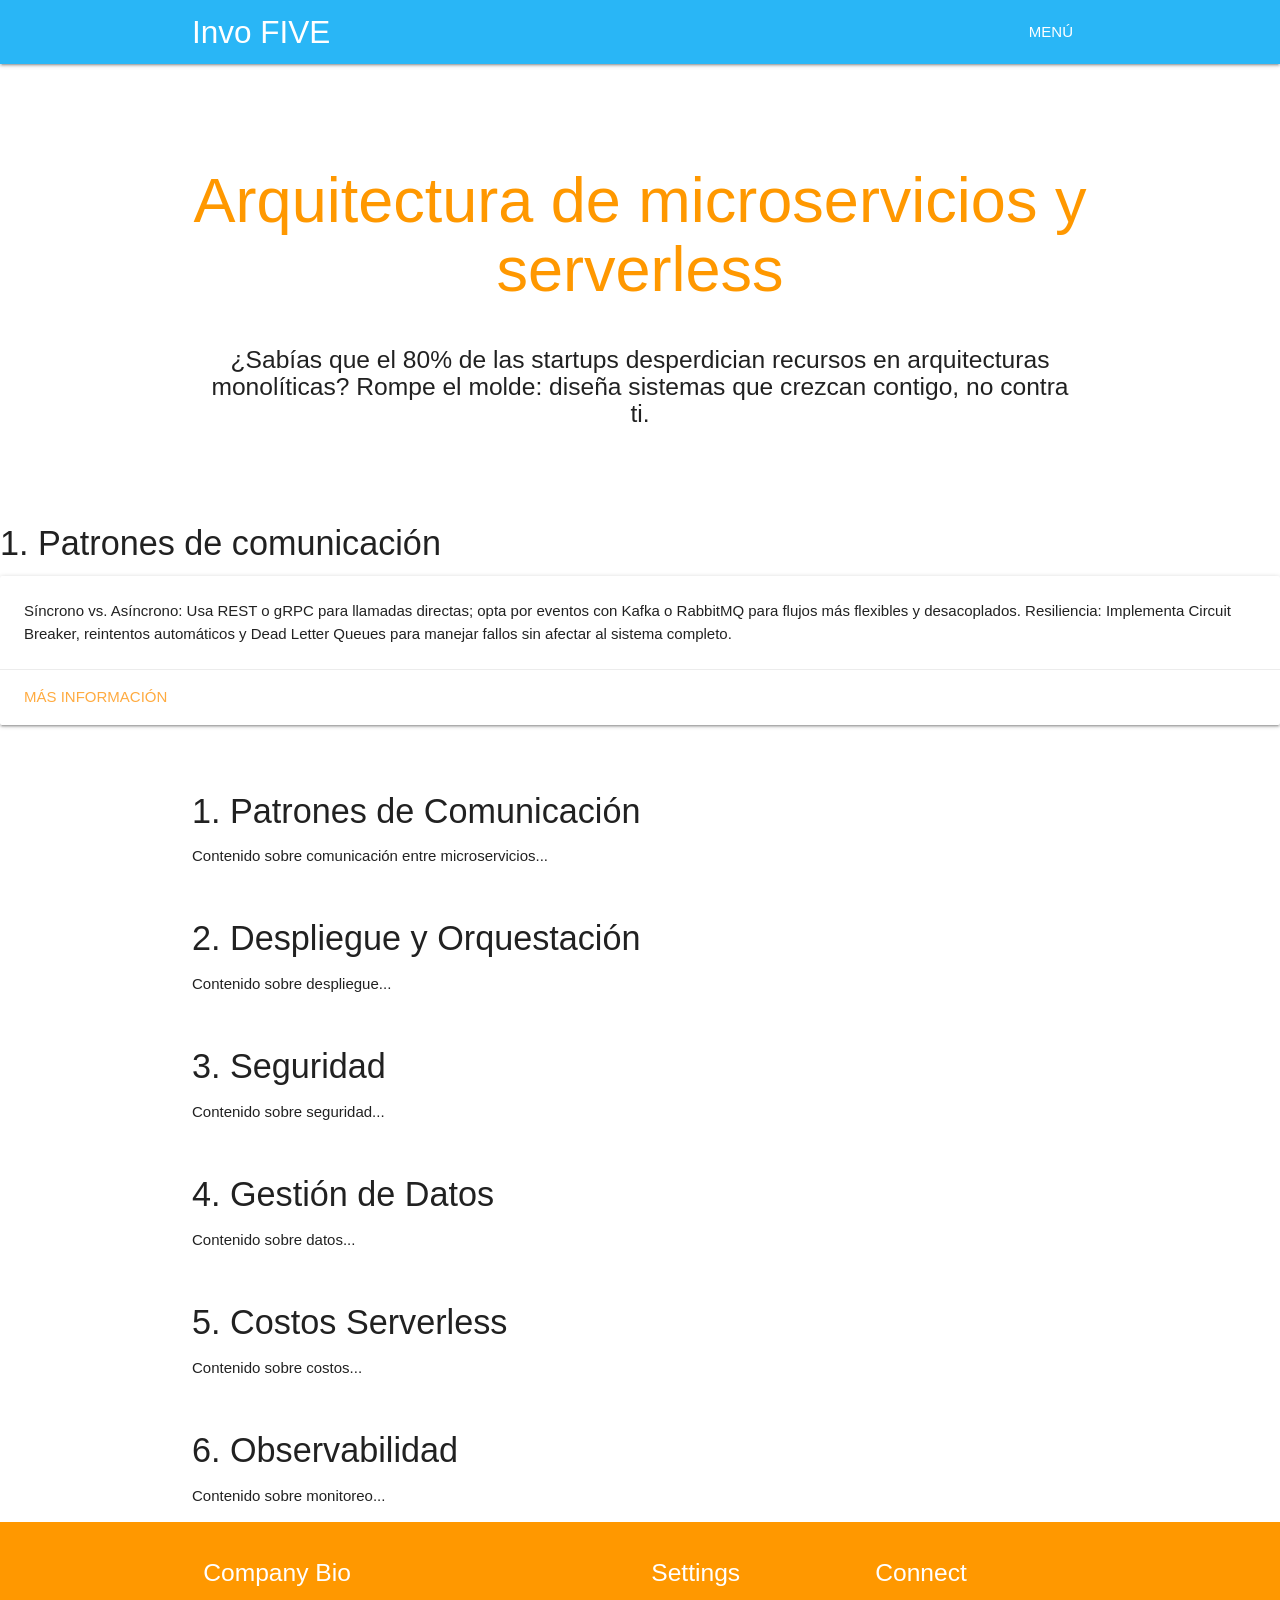
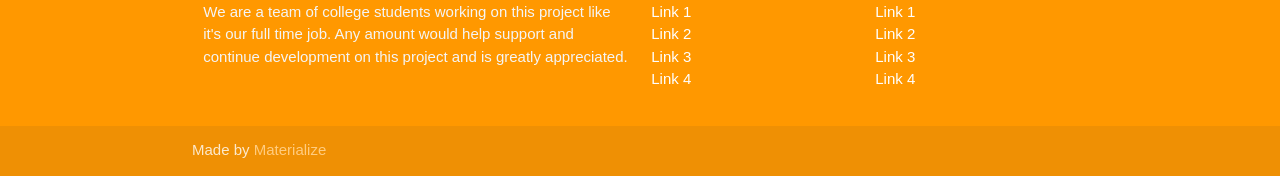
<file: starter-template/starter-template/index.html>
<!DOCTYPE html>
<html lang="en">
<head>
  <meta http-equiv="Content-Type" content="text/html; charset=UTF-8"/>
  <meta name="viewport" content="width=device-width, initial-scale=1, maximum-scale=1.0"/>
  <title>Starter Template - Materialize</title>
  <!-- CSS  -->
  <link href="https://fonts.googleapis.com/icon?family=Material+Icons" rel="stylesheet">
  <link href="css/materialize.css" type="text/css" rel="stylesheet" media="screen,projection"/>
  <link href="css/style.css" type="text/css" rel="stylesheet" media="screen,projection"/>
</head>
<body>
  <nav class="light-blue lighten-1" role="navigation">
    <div class="nav-wrapper container">
      <a id="logo-container" href="#" class="brand-logo">Invo FIVE</a>
      <ul class="right hide-on-med-and-down">
        <li><a href="#">MENÚ</a></li>
      </ul>
      <ul id="nav-mobile" class="sidenav">
        <li><a href="#">MENÚ</a></li>
        <li><div class="divider"></div></li>
        <li><a class="waves-effect" href="#patrones">1. Patrones de Comunicación</a></li>
        <li><a class="waves-effect" href="#despliegue">2. Despliegue y Orquestación</a></li>
        <li><a class="waves-effect" href="#seguridad">3. Seguridad</a></li>
        <li><a class="waves-effect" href="#datos">4. Gestión de Datos</a></li>
        <li><a class="waves-effect" href="#costos">5. Costos Serverless</a></li>
        <li><a class="waves-effect" href="#observabilidad">6. Observabilidad</a></li>
      </ul>
      <a href="#" data-target="nav-mobile" class="sidenav-trigger"><i class="material-icons">menu</i></a>
    </div>
  </nav>

  <!-- Banner principal -->
  <div class="section no-pad-bot" id="index-banner">
    <div class="container">
      <br><br>
      <h1 class="header center orange-text">Arquitectura de microservicios y serverless</h1>
      <div class="row center">
        <h5 class="header col s12 light">¿Sabías que el 80% de las startups desperdician recursos en arquitecturas monolíticas? Rompe el molde: diseña sistemas que crezcan contigo, no contra ti.</h5>
      </div>
      <br><br>
    </div>
  </div>

    <div class="col s12 m7">
    <h4 class="header">1. Patrones de comunicación</h4>
    <div class="card horizontal">
      <div class="card-image">
      </div>
      <div class="card-stacked">
        <div class="card-content">
          <p>Síncrono vs. Asíncrono: Usa REST o gRPC para llamadas
            directas; opta por eventos con Kafka o RabbitMQ para
            flujos más flexibles y desacoplados.
            Resiliencia: Implementa Circuit Breaker,
            reintentos automáticos y Dead Letter Queues para 
            manejar fallos sin afectar al sistema completo.</p>
        </div>
        <div class="card-action">
          <a href="#">Más información</a>
        </div>
      </div>
    </div>
  </div>
  
  <!-- Sección 1 -->
  <div class="container">
    <div class="section">
      <!-- Sección 1 -->
      <div id="patrones" class="section scrollspy">
        <h4>1. Patrones de Comunicación</h4>
        <p>Contenido sobre comunicación entre microservicios...</p>
      </div>

      <!-- Sección 2 -->
      <div id="despliegue" class="section scrollspy">
        <h4>2. Despliegue y Orquestación</h4>
        <p>Contenido sobre despliegue...</p>
      </div>

      <!-- Sección 3 -->
      <div id="seguridad" class="section scrollspy">
        <h4>3. Seguridad</h4>
        <p>Contenido sobre seguridad...</p>
      </div>

      <!-- Sección 4 -->
      <div id="datos" class="section scrollspy">
        <h4>4. Gestión de Datos</h4>
        <p>Contenido sobre datos...</p>
      </div>

      <!-- Sección 5 -->
      <div id="costos" class="section scrollspy">
        <h4>5. Costos Serverless</h4>
        <p>Contenido sobre costos...</p>
      </div>

      <!-- Sección 6 -->
      <div id="observabilidad" class="section scrollspy">
        <h4>6. Observabilidad</h4>
        <p>Contenido sobre monitoreo...</p>
      </div>
    </div> <!-- Cierre de div.section -->
  </div> <!-- Cierre de div.container -->

  <!-- Footer -->
  <footer class="page-footer orange">
    <div class="container">
      <div class="row">
        <div class="col l6 s12">
          <h5 class="white-text">Company Bio</h5>
          <p class="grey-text text-lighten-4">We are a team of college students working on this project like it's our full time job. Any amount would help support and continue development on this project and is greatly appreciated.</p>
        </div>
        <div class="col l3 s12">
          <h5 class="white-text">Settings</h5>
          <ul>
            <li><a class="white-text" href="#!">Link 1</a></li>
            <li><a class="white-text" href="#!">Link 2</a></li>
            <li><a class="white-text" href="#!">Link 3</a></li>
            <li><a class="white-text" href="#!">Link 4</a></li>
          </ul>
        </div>
        <div class="col l3 s12">
          <h5 class="white-text">Connect</h5>
          <ul>
            <li><a class="white-text" href="#!">Link 1</a></li>
            <li><a class="white-text" href="#!">Link 2</a></li>
            <li><a class="white-text" href="#!">Link 3</a></li>
            <li><a class="white-text" href="#!">Link 4</a></li>
          </ul>
        </div>
      </div>
    </div>
    <div class="footer-copyright">
      <div class="container">
        Made by <a class="orange-text text-lighten-3" href="http://materializecss.com">Materialize</a>
      </div>
    </div>
  </footer>

  <!-- Scripts -->
  <script src="https://code.jquery.com/jquery-2.1.1.min.js"></script>
  <script src="js/materialize.js"></script>
  <script src="js/init.js"></script>
</body>
</html>
</file>
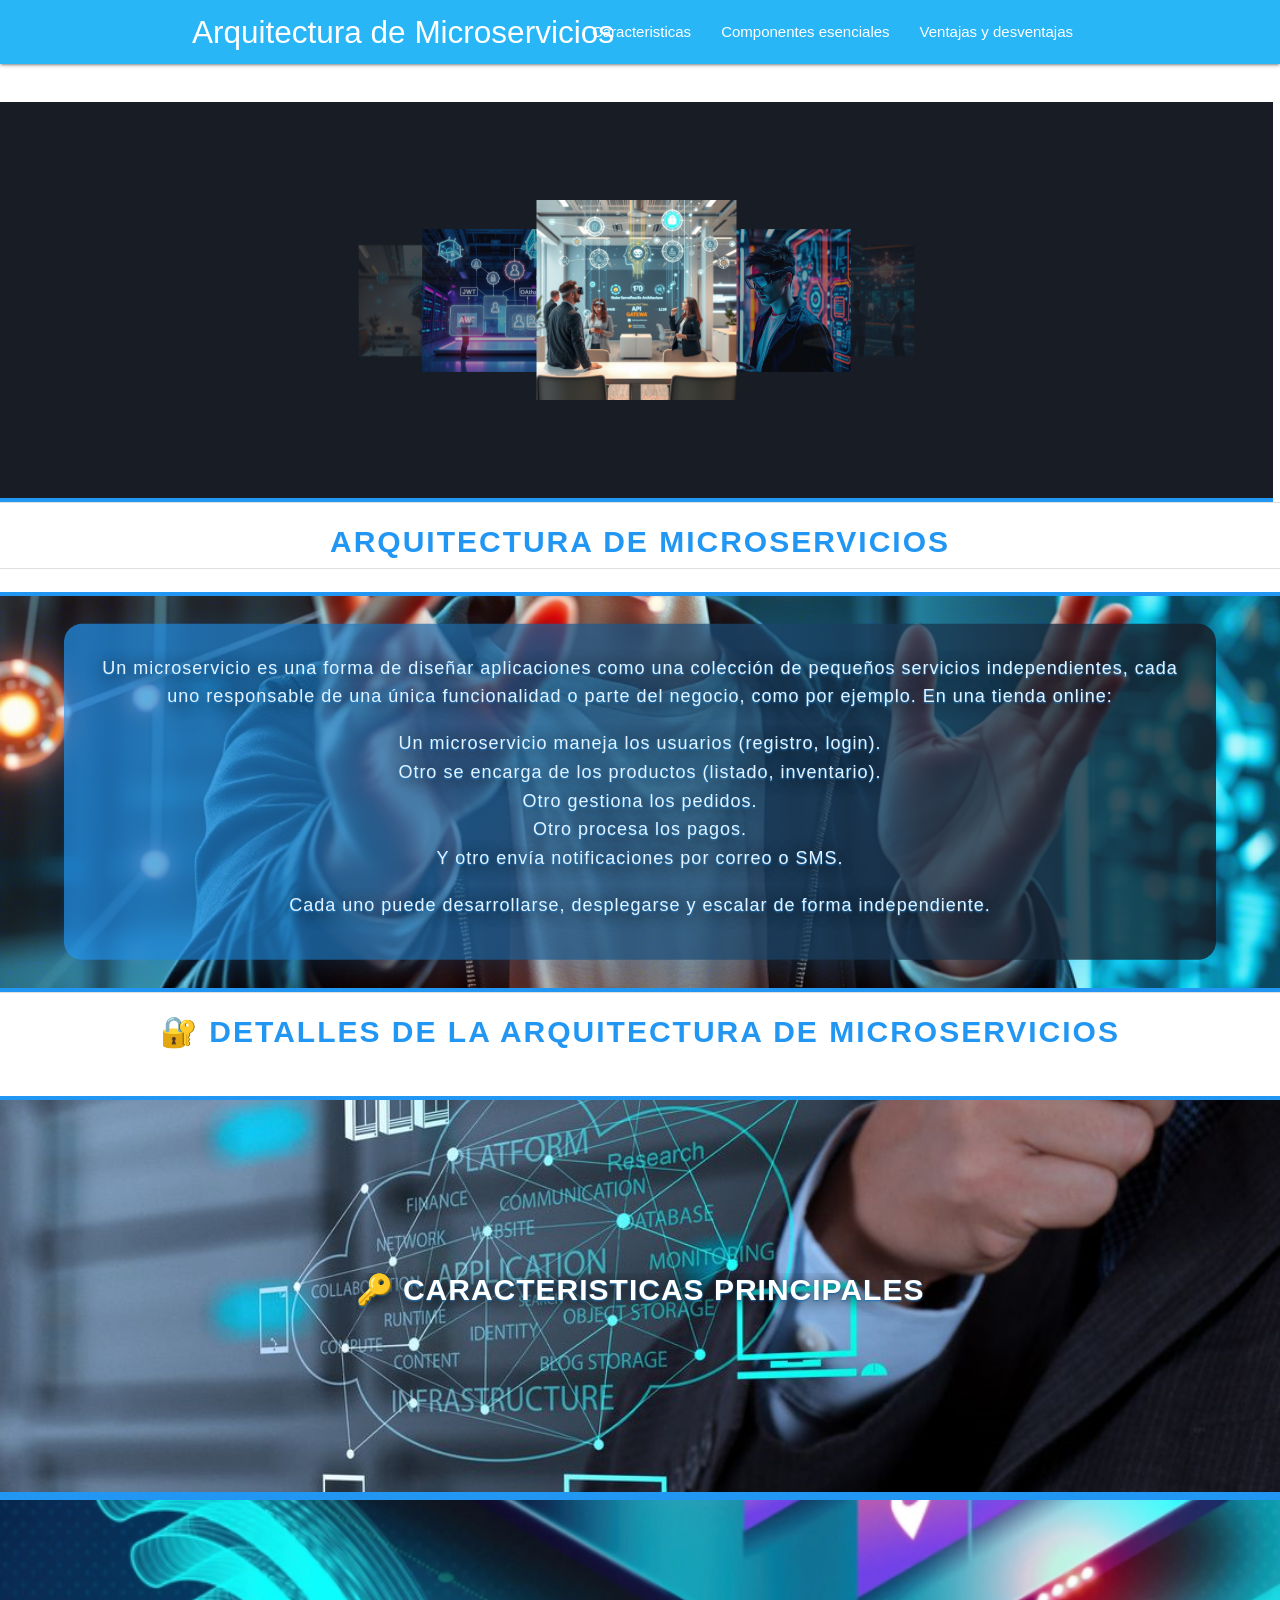
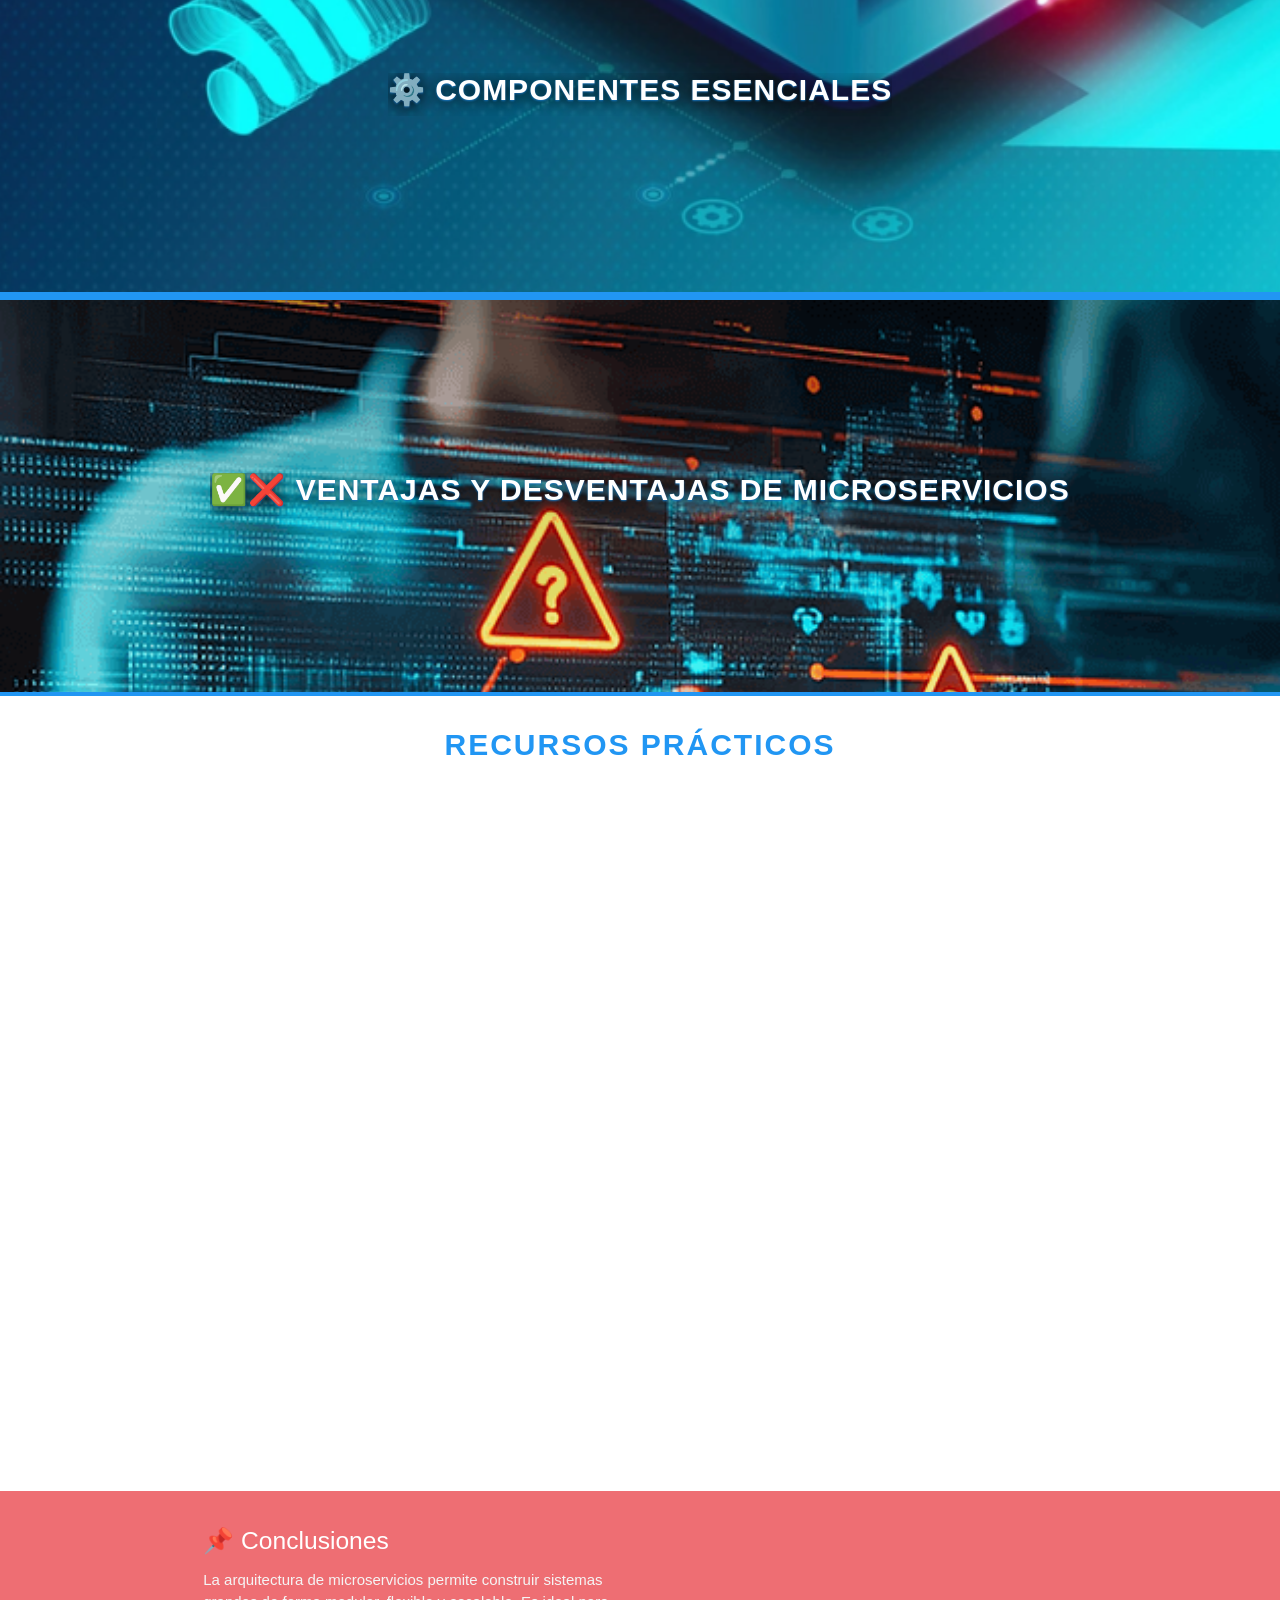
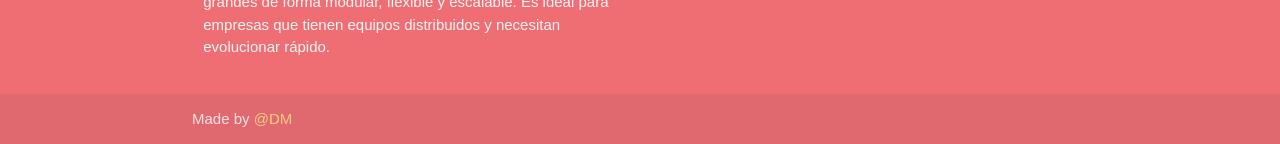
<file: starter-template/starter-template/indexSegurity.html>
<!-- =================================================================
     DOCUMENTACIÓN DEL ARCHIVO
     =================================================================
     Nombre: indexSegurity.html
     Descripción: Página web sobre Arquitectura de Microservicios
     Autor: @Daniel ortiz, juan jose
     Fecha: 3 de junio de 2025
     ================================================================= -->

<!DOCTYPE html>
<html lang="es">
<head>
    <!-- META TAGS Y RECURSOS
         - Configuración de caracteres y viewport
         - Hojas de estilo de Materialize y personalizadas
         - Fuentes de Google Icons -->
  <meta http-equiv="Content-Type" content="text/html; charset=UTF-8"/>
  <meta name="viewport" content="width=device-width, initial-scale=1, maximum-scale=1.0"/>
  <title>Arquitectura de Microservicios</title>
  <!-- CSS  -->
  <link href="https://fonts.googleapis.com/icon?family=Material+Icons" rel="stylesheet">
  <link href="css/materialize.css" type="text/css" rel="stylesheet" media="screen,projection"/>
  <link href="css/style.css" type="text/css" rel="stylesheet" media="screen,projection"/>
  <link href="css/styleSegurity.css" type="text/css" rel="stylesheet" media="screen,projection"/>
</head>

<body>
    <!-- NAVEGACIÓN PRINCIPAL
         - Menú responsive con Materialize
         - Enlaces a secciones principales: Características, Componentes, Ventajas
         - Incluye versión móvil con sidenav -->
  <!-- ================= NAVBAR ================= -->
  <nav class="light-blue lighten-1" role="navigation">
    <div class="nav-wrapper container">
      <a id="logo-container" href="#" class="brand-logo">Arquitectura de Microservicios</a>
      <ul class="right hide-on-med-and-down">
        <li><a href="#CAR" onclick="toggleText('Carac1')">Caracteristicas</a></li>
        <li><a href="#CE" onclick="toggleText('CE1')">Componentes esenciales</a></li>
        <li><a href="#VD" onclick="toggleText('VDT')">Ventajas y desventajas</a></li>
      </ul>
      <ul id="nav-mobile" class="sidenav">
        <li><a >MENÚ</a></li>
        <li><div class="divider"></div></li>
        <li><a href="#CAR" onclick="toggleText('Carac1')">Caracteristicas</a></li>
        <li><a href="#CE" onclick="toggleText('CE1')">Componentes esenciales</a></li>
        <li><a href="#VD" onclick="toggleText('VDT')">Ventajas y desventajas de microservicios</a></li>
      </ul>
      <a href="#" data-target="nav-mobile" class="sidenav-trigger"><i class="material-icons">menu</i></a>
    </div>
  </nav>

  <!-- =============== BANNER PRINCIPAL =============== -->
  <div class="section no-pad-bot" id="index-banner">
    <div class="container">
      <br>
      <!-- Carrusel de imágenes -->
      <div class="carousel">
        <a class="carousel-item"><img src="img/carouse_1.png"></a>
        <a class="carousel-item"><img src="img/carouse_2.png"></a>
        <a class="carousel-item"><img src="img/carouse_3.png"></a>
        <a class="carousel-item"><img src="img/carouse_4.png"></a>
        <a class="carousel-item"><img src="img/carouse_5.png"></a>
      </div>
    </div>
    <div class="divider"></div>
    <br>
    <h4>Arquitectura de Microservicios</h4>
    <div class="divider"></div>
    <br>
  </div>

  <!-- =============== PARALLAX PRINCIPAL =============== -->
  <div class="parallax-container" style="height: 400px; position: relative;">
    <div class="parallax-text">
      <h5>
        Un microservicio es una forma de diseñar aplicaciones como una colección de pequeños servicios independientes, 
        cada uno responsable de una única funcionalidad o parte del negocio, como por ejemplo.
        En una tienda online:
        <ul>
          <li>Un microservicio maneja los usuarios (registro, login).</li>
          <li>Otro se encarga de los productos (listado, inventario).</li>
          <li> Otro gestiona los pedidos.</li>
          <li>Otro procesa los pagos.</li>
          <li>Y otro envía notificaciones por correo o SMS.</li>
        </ul>
        Cada uno puede desarrollarse, desplegarse y escalar de forma independiente.
      </h5>
    </div>
    <div class="parallax">
      <img src="img/parallax_p_title.png" alt="Imagen parallax">
    </div>
  </div>

  <!-- =============== CONTENIDO PRINCIPAL =============== -->
  <div class="divider"></div>
  <br>
  <h4>🔐 Detalles de la Arquitectura de Microservicios</h4>
  <br>
  <div class="container">
    <div class="section">

      <!-- ================= SECCIÓN 1: CARACTERÍSTICAS PRINCIPALES =================
           - Explicación detallada de Domain-Driven Design (DDD)
           - Despliegue independiente y sus beneficios
           - Implementación de escalabilidad por servicio
           - Tecnologías utilizadas en microservicios
           - Alta disponibilidad y resiliencia del sistema -->
      <div id="CAR" class="parallax-container" style="height: 400px; position: relative;">
        <div class="parallax-text">
          <div class="section scrollspy">  
              <a class="waves-effect" style="text-align: left;" onclick="toggleText('Carac1')">
                <h4>🔑 Caracteristicas principales</h4>
              </a>
            <h5 id="Carac1" class="toggle-text">
              1. Descomposición por dominio (DDD - Domain-Driven Design)
              Se divide la aplicación según las áreas de negocio. <br>
              Por ejemplo, en una tienda online: <br>
              Dominio de usuarios <br>
              Dominio de productos <br>
              Dominio de pedidos <br>
              Esto ayuda a organizar mejor el código y responsabilidades. <br>
              2. Despliegue independiente <br>
              Cada microservicio puede actualizarse sin afectar al resto del sistema. 
              Esto permite hacer cambios rápidos y seguros. <br>
              <a class="waves-effect ver-mas" onclick="animarVerMas(this),toggleText('Carac2'),mostrarParallax('Caracteristica2')">
                  <p>Abrir/Cerrar</p>
              </a>
            </h5>
            
            <div class="parallax">
              <img src="img/MicroServicios.png" alt="Imagen parallax">
            </div>
          </div>
        </div>
      </div>

      <!-- ================= SECCIÓN 1.1: CARACTERÍSTICAS EXTENDIDAS =================
           - Contenido expandible de características
           - Se muestra/oculta mediante toggleText()
           - Incluye detalles sobre:
             * Escalabilidad específica
             * Tecnologías utilizadas
             * Alta disponibilidad -->
      <div id="Caracteristica2" class="parallax-container oculto" style="height: 400px; position: relative;">
        <div class="parallax-text">
          <div class="section scrollspy">
            <li></li>
            <h5 id="Carac2" class="toggle-text">
              3. Escalabilidad específica por servicio <br>
              Si el microservicio de pagos recibe muchas solicitudes, puedes escalar 
              solo ese servicio, sin necesidad de aumentar recursos 
              para toda la aplicación. <br>

              4. Uso de diferentes tecnologías <br>
              No todos los microservicios tienen que estar hechos con la misma tecnología.
              Uno puede usar Node.js, otro Python, otro Java, etc., dependiendo de lo que 
              sea más conveniente. <br>
              
              5. Alta disponibilidad y resiliencia <br>
              Como los servicios están separados, si uno falla, no necesariamente cae toda 
              la aplicación. Además, se pueden diseñar sistemas redundantes para evitar caídas.
              <div class="parallax">
                <img src="img/MicroServicios.png" alt="Imagen parallax">
              </div>
            </h5>
          </div>
        </div>
      </div>

      <!-- ================= SECCIÓN 2: COMPONENTES ESENCIALES =================
           - Tipos de comunicación entre microservicios
           - Implementación de REST y gRPC
           - Sistemas de mensajería asíncrona
           - Ejemplos prácticos de implementación
           - Consideraciones de diseño -->
      <div id="CE" class="parallax-container" style="height: 400px; position: relative;">
        <div class="parallax-text">
          <div class="section scrollspy">
              <a class="waves-effect" onclick="toggleText('CE1')">
                <h4>⚙️ Componentes esenciales</h4>
              </a>
            <h5 id="CE1" class="toggle-text">
            Los microservicios deben comunicarse entre sí para funcionar como un 
            todo cohesivo. Hay dos formas principales: <br>
            <br>
            <a class="waves-effect ver-mas" onclick="animarVerMas(this),toggleText('CE2'),mostrarParallax('C2P')">
                  <p>Abrir/Cerrar</p>
            </a>
            </h5>
            <div class="parallax">
              <img src="img/ImageMicro.png" alt="Imagen parallax">
            </div>
          </div>
        </div>
      </div>



      <!-- ================= SECCIÓN 2.1: COMUNICACIÓN SINCRÓNICA =================
           - Detalles de comunicación REST y gRPC
           - Ejemplos prácticos de implementación
           - Ventajas y desventajas
           - Casos de uso específicos -->
      <div id="C2P" class="parallax-container oculto" style="height: 400px; position: relative;">
        <div class="parallax-text">
          <div class="section scrollspy">
            <li></li>
            <h5 id="CE2" class="toggle-text">
              1. Comunicación sincrónica (REST, gRPC) <br>
              Un servicio llama directamente a otro y espera una respuesta. <br>
              ✅ Rápida y simple. <br>
              ❌ Puede generar acoplamiento (si un servicio falla, el otro 
              también se ve afectado).<br>
              📌 Ejemplo:<br>
              El microservicio de "pedidos" llama al microservicio de 
              "inventario" para verificar si hay stock antes de aceptar un pedido.<br>
              <br>
              <a class="waves-effect ver-mas" onclick="animarVerMas(this),toggleText('CE3'),mostrarParallax('C3P')">
                  <p>Abrir/Cerrar</p>
            </a>
            </h5>
            <div class="parallax">
              <img src="img/ImageMicro.png" alt="Imagen parallax">
            </div>
          </div>
        </div>
      </div>


      <!-- ================= SECCIÓN 2.2: COMUNICACIÓN ASINCRÓNICA =================
           - Explicación de sistemas de mensajería
           - Implementación de colas de mensajes
           - Patrones de publicación/suscripción
           - Ejemplos con Kafka y RabbitMQ -->
      <div id="C3P" class="parallax-container oculto" style="height: 400px; position: relative;">
        <div class="parallax-text">
          <div class="section scrollspy">
            <li></li>
            <h5 id="CE3" class="toggle-text">
              2. Comunicación asincrónica (mensajería) <br>
              Se usan colas o buses de eventos (como Kafka, RabbitMQ, AWS SQS).
              Los servicios no hablan directamente, sino que publican mensajes 
              que otros consumen cuando puedan. <br>
              ✅ Menos acoplamiento, mayor resiliencia. <br>
              ❌ Más complejo de implementar.<br>
              📌 Ejemplo:<br>
              Cuando un usuario hace un pedido, se publica un evento "pedido_creado".<br> 
              El microservicio de notificaciones lo recibe y manda un email automáticamente
            </h5>
            <div class="parallax">
              <img src="img/ImageMicro.png" alt="Imagen parallax">
            </div>
          </div>
        </div>
      </div>

      <!-- ========== SECCIÓN 3: VENTAJAS Y DESVENTAJAS =================
           - Beneficios clave de los microservicios
           - Desafíos y limitaciones
           - Consideraciones de implementación
           - Costos y recursos necesarios
           - Mejores prácticas y recomendaciones -->
      <div id="VD" class="parallax-container" style="height: 400px; position: relative;">
        <div class="parallax-text">
          <div class="section scrollspy">
              <a class="waves-effect" onclick="toggleText('VDT')">
                <h4>✅❌ Ventajas y desventajas de microservicios</h4>
              </a>
            <h5 id="VDT" class="toggle-text">
              ✅ Ventajas: <br>
              Modularidad : La aplicación está dividida en partes pequeñas y manejables.<br>
              Escalabilidad : Puedes escalar solo los servicios que necesitan más recursos.<br>
              Flexibilidad tecnológica : Cada servicio puede usar la tecnología más adecuada.<br>
              Equipos pequeños e independientes : Equipos pequeños pueden trabajar en paralelo 
              en distintos servicios.<br>
              Mayor disponibilidad : Si un servicio falla, no se cae toda la aplicación.<br>
              <br>
                <a class="waves-effect ver-mas" onclick="animarVerMas(this),toggleText('VDT2'),mostrarParallax('VD2')">
                  <p>Abrir/Cerrar</p>
                </a>
            </h5>
            <div class="parallax">
              <img src="img/VentajasMicro.png" alt="Imagen parallax">
            </div>
          </div>
        </div>
      </div>

      <!-- ========== SECCIÓN 3.1: Detalle del API Gateway (oculto) ========== -->
      <div id="VD2" class="parallax-container oculto" style="height: 400px; position: relative;">
        <div class="parallax-text">
          <div class="section scrollspy">
            <li></li>
            <h5 id="VDT2" class="toggle-text">
              ❌ Desventajas: <br>
              Complejidad operativa : Gestionar múltiples servicios requiere herramientas 
              como Docker, Kubernetes, etc. <br>
              Gestión de datos más compleja : Cada servicio tiene su propia base de datos, 
              lo que complica transacciones ACID entre servicios.<br>
              Más difícil de probar y depurar : Con tantos componentes interconectados, 
              localizar errores puede ser complicado.<br>
              Costos iniciales altos : Requiere infraestructura más robusta desde el principio.<br>
              <br>

            </h5>
            <div class="parallax">
              <img src="img/VentajasMicro.png" alt="Imagen parallax">
            </div>
          </div>
        </div>
      </div>

      
    </div> <!-- Cierre de div.section -->
  </div> <!-- Cierre de div.container -->

  <!-- ============= Seccion de video ================================ -->
<h4 style="text-align:center; margin-top:32px;">Recursos prácticos</h4>
  <div class="video-container">
    <iframe src="https://www.youtube.com/embed/Ve8cei4ht6Y?spm=a2ty_o01.29997173.0.0.5156c921Zd7KMh&start=79"
      title="YouTube video player" frameborder="0"
      allow="accelerometer; autoplay; clipboard-write; encrypted-media; gyroscope; picture-in-picture"
      allowfullscreen>
    </iframe>
  </div>

  <!-- ================= FOOTER =================
       - Conclusiones principales
       - Resumen de conceptos clave
       - Información de contacto
       - Enlaces relevantes
       - Derechos de autor -->
  <footer class="page-footer">
    <div class="container">
      <div class="row">
        <div class="col l6 s12">
          <h5 class="white-text">📌 Conclusiones</h5>
          <p class="grey-text text-lighten-4">La arquitectura de 
            microservicios permite construir sistemas grandes de 
            forma modular, flexible y escalable. Es ideal para 
            empresas que tienen equipos distribuidos y necesitan 
            evolucionar rápido.
          </p>
        </div>
      </div>
    </div>
    <div class="footer-copyright">
      <div class="container">
        Made by <a class="orange-text text-lighten-3" >@DM</a>
      </div>
    </div>
  </footer>
  <!-- ================= SCRIPTS ================= -->
  <script src="https://code.jquery.com/jquery-2.1.1.min.js"></script>
  <script src="js/materialize.js"></script>
  <script src="js/init.js"></script>
  <script src="js/funtion.js"></script>
</body>
</html>
</file>
<file: starter-template/starter-template/css/styleSegurity.css>
/* ================== GLOBAL ================== */
/* Oculta el desbordamiento horizontal en el cuerpo */
body {
  overflow-x: hidden;
}

/* ================== CARRUSEL ================== */
.carousel {
  width: 99.45vw;
  max-width: 100vw;
  margin-left: calc(-50vw + 50%);
  overflow: hidden;
  background: #181c24;
  border-bottom: 4px solid #2196f3;
}
.carousel .carousel-item img {
  width: 100%;
  height: auto;
  object-fit: contain;
  display: block;
  margin: 0 auto;
  transition: transform 0.4s;
}
.carousel .carousel-item img:hover {
  transform: scale(1.04) rotate(-1deg);
  box-shadow: 0 8px 32px rgba(33,150,243,0.2);
}

/* ================== TÍTULOS ================== */
h4 {
  font-size: 2rem;
  font-weight: 700;
  color: #2196f3;
  text-align: center;
  margin: 0 0 10px 0;
  padding: 0;
  text-transform: uppercase;
  letter-spacing: 2px;
  text-decoration: none;
}
a.waves-effect h4 {
  text-decoration: none;
  color: inherit;
}

/* ================== PARALLAX PRINCIPAL ================== */
.parallax-container {
  width: 100%;
  overflow: hidden;
  position: relative;
  border-top: 4px solid #2196f3;
  border-bottom: 4px solid #2196f3;
  height: 400px;
  padding: 0;
  background: none;
}

/* ================== PARALLAX DE SECCIONES (ANCHO COMPLETO, CUADRADO) ================== */
.section .parallax-container {
  width: 100vw;
  min-width: 100vw;
  max-width: 100vw;
  margin-left: calc(-50vw + 50%);
  left: 0;
  right: 0;
  overflow: hidden;
  position: relative;
  height: 100vw;         /* Hace el contenedor cuadrado */
  max-height: 900px;     /* Limita el alto en desktop */
  min-height: 300px;
  padding: 0;
  background: none;
  border-top: 4px solid #2196f3;
  border-bottom: 4px solid #2196f3;
}
.section .parallax img {
  width: 100vw;
  height: 100vw;
  min-width: 100vw;
  min-height: 100vw;
  object-fit: cover;
  object-position: center center;
  display: block;
  background: none;
}

/* ================== PARALLAX TEXTO ================== */
.parallax-text {
  position: absolute;
  top: 50%;
  left: 50%;
  transform: translate(-50%, -50%);
  color: #fff;
  text-shadow: 0 2px 16px #000, 0 1px 2px #2196f3;
  z-index: 2;
  text-align: center;
  width: 90%;
  padding: 30px 20px;
  background: linear-gradient(90deg, rgba(33,150,243,0.7) 0%, rgba(24,28,36,0.8) 100%);
  border-radius: 18px;
  box-shadow: 0 8px 32px rgba(33,150,243,0.2);
  animation: fadeInDown 1s;
}
@keyframes fadeInDown {
  from { opacity: 0; transform: translate(-50%, -70%);}
  to   { opacity: 1; transform: translate(-50%, -50%);}
}
.parallax-text h4, .parallax-text h5 {
  color: #fff;
  margin-bottom: 10px;
  font-weight: 700;
  letter-spacing: 1px;
}
.parallax-text p, .parallax-text h5 {
  font-size: 1.2rem;
  font-weight: 400;
  margin: 0 auto 10px auto;
  color: #e3f2fd;
  line-height: 1.6;
}

/* ================== RESPONSIVE ================== */
@media (max-width: 600px) {
  .parallax-container {
    height: 220px !important;
  }
  .parallax-text {
    padding: 10px 5px;
    font-size: 1rem;
  }
  h4 {
    font-size: 1.2rem;
  }
  .section .parallax-container {
    height: 220px !important;
    min-height: 120px;
    max-height: 100vw !important;
  }
  .section .parallax img {
    height: 220px !important;
  }
}

/* ================== BOTÓN VER MÁS ================== */
.ver-mas-animado {
  animation: verMasScale 0.3s;
}
@keyframes verMasScale {
  0% { transform: scale(1); background: transparent; }
  50% { transform: scale(1.12); background: rgba(33,150,243,0.12); }
  100% { transform: scale(1); background: transparent; }
}
a.ver-mas {
  display: inline-block;
  background: #2196f3;
  color: #fff !important;
  font-weight: 700;
  border-radius: 24px;
  padding: 8px 24px;
  margin: 10px 0 0 0;
  box-shadow: 0 2px 8px rgba(33,150,243,0.10);
  transition: background 0.2s, color 0.2s, transform 0.15s;
  text-decoration: none !important;
  border: none;
  cursor: pointer;
  font-size: 1rem;
}
a.ver-mas:hover, a.ver-mas:focus {
  background: #1565c0;
  color: #e3f2fd !important;
  transform: scale(1.05);
  text-decoration: none;
}

/* ================== ENLACES Y TOGGLE ================== */
a.waves-effect {
  color: #ffffff;
  font-weight: 600;
  cursor: pointer;
  transition: color 0.2s;
  margin-bottom: 8px;
}
a.waves-effect:hover {
  color: #1565c0;
}
.toggle-text {
  max-height: 0;
  opacity: 0;
  overflow: hidden;
  transition: max-height 0.5s ease, opacity 0.5s, padding 0.5s;
  background: linear-gradient(90deg, rgba(33,150,243,0.7) 0%, rgba(24,28,36,0.8) 100%);
  color: #e3f2fd;
  padding: 0 20px;
  margin: 12px 0 20px 0;
  border-radius: 8px;
  font-size: 1.08rem;
  box-shadow: 0 2px 8px rgba(33,150,243,0.08);
  line-height: 1.6;
  word-break: break-word;
}
.toggle-text.visible {
  max-height: 500px;
  opacity: 1;
  padding: 16px 20px;
  transition: max-height 0.5s ease, opacity 0.5s, padding 0.5s;
}
.toggle-text h5, .toggle-text h4 {
  color: #bbdefb;
  margin-top: 0;
  margin-bottom: 10px;
  font-weight: 700;
  letter-spacing: 1px;
}

/* ================== UTILIDADES ================== */
.oculto {
  display: none !important;
}
li,
.parallax-text li,
.toggle-text li {
  list-style: none;
  margin-left: 0;
  padding-left: 0;
}

/* ================== VIDEO RESPONSIVE ================== */
.video-container {
  position: relative;
  padding-bottom: 56.25%; /* Proporción 16:9 */
  height: 0;
  overflow: hidden;
  max-width: 100vw !important;
  width: 100vw !important;
  margin: 0 auto;
}

.video-container iframe,
.video-container object,
.video-container embed {
  position: absolute;
  top: 0;
  left: 0;
  width: 100%;
  height: 100%;
  border: 0;
}
</file>
<file: starter-template/starter-template/css/style.css>
/* Custom Stylesheet */
/**
 * Use this file to override Materialize files so you can update
 * the core Materialize files in the future
 *
 * Made By MaterializeCSS.com
 */

.icon-block {
  padding: 0 15px;
}
.icon-block .material-icons {
	font-size: inherit;
}
</file>
